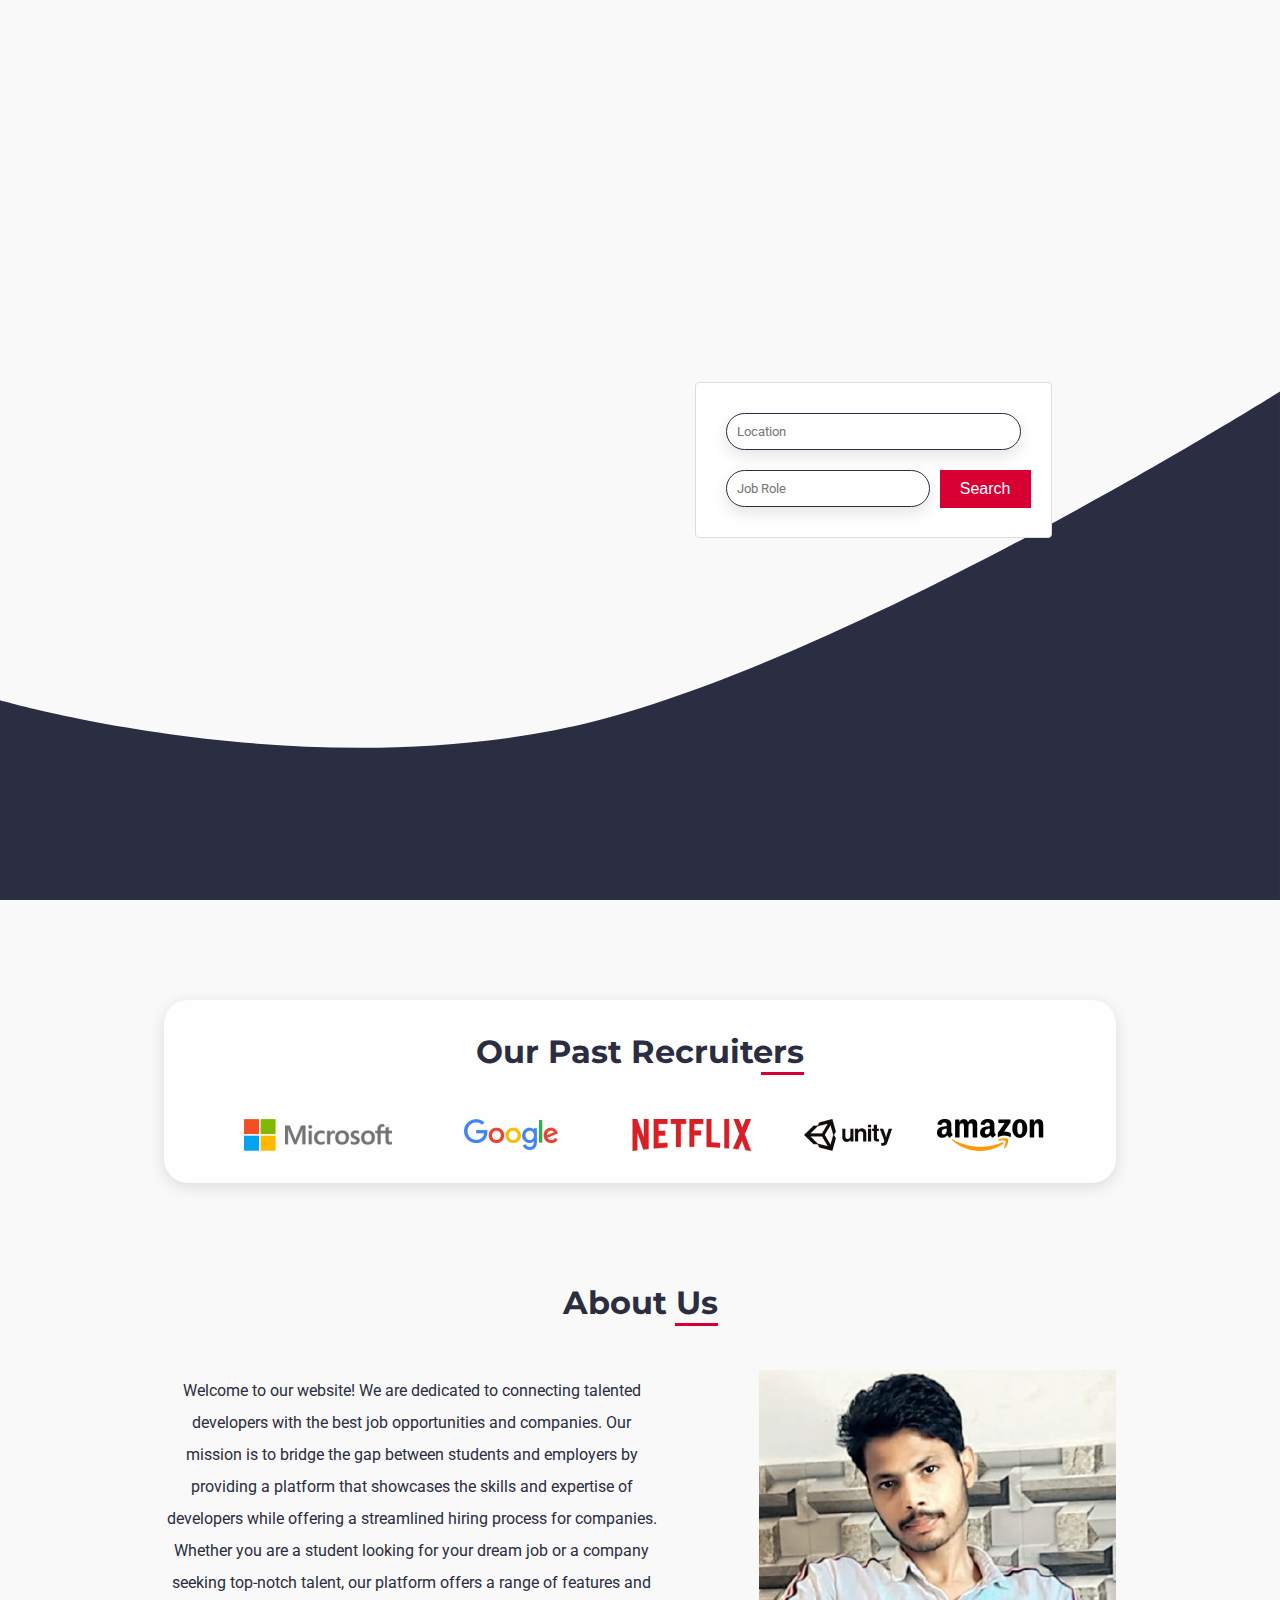
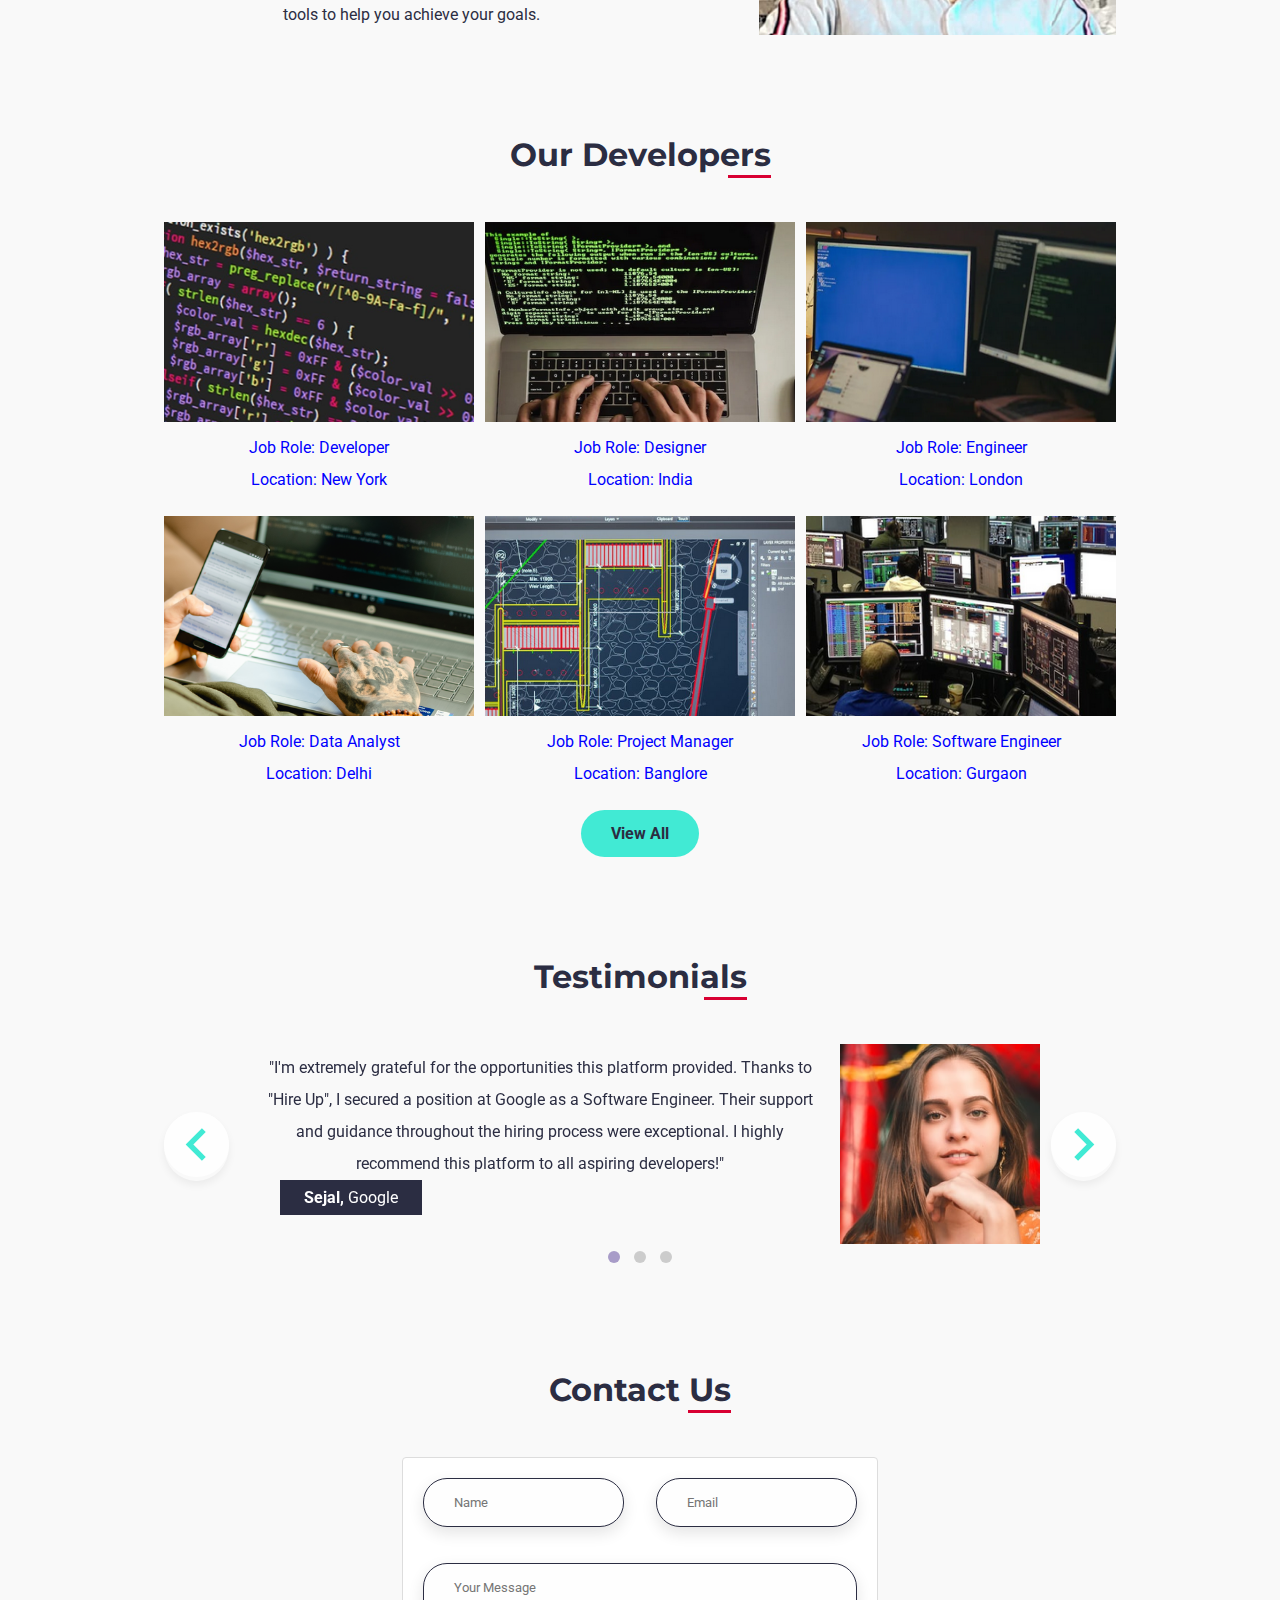
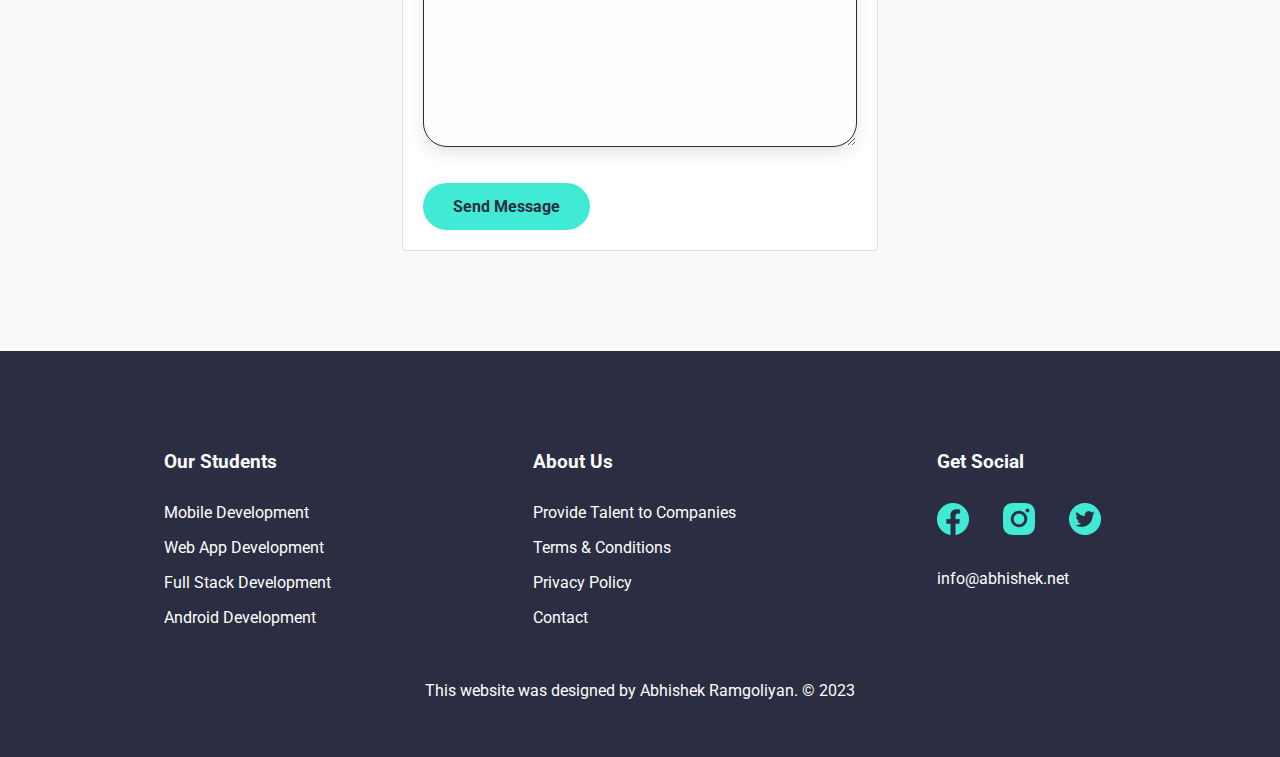
<file: index.html>
<!DOCTYPE html>
<html lang="en">
  <head>
    <meta charset="UTF-8" />
    <meta name="viewport" content="width=device-width, initial-scale=1.0" />
    <title>HireUp</title>
    <link
      href="https://fonts.googleapis.com/css2?family=Montserrat:wght@800&family=Roboto:wght@400;700&display=swap"
      rel="stylesheet"
    />
    <link rel="stylesheet" href="glider.min.css" />
    <link rel="stylesheet" href="style.css" />
  </head>
  <body>
    <div class="wrapper">
      <div class="mobile-nav">
        <ul class="menu-items">
          <li>
            <a href="#about">About</a>
          </li>

          <li>
            <a href="#developers">Our Developers</a>
          </li>

          <li>
            <a href="#testimonials">Testimonials</a>
          </li>

          
         
          
          <li>
            <a href="#contact">Contact</a>
          </li>
        </ul>
      </div>

      <nav class="desktop-nav">
        <div class="logo">
          <a href="#">
            <img src="images/programming.png" alt="" />
          </a>
        </div>

        <div class="menu-icon">
          <img src="images/MenuIcon.svg" alt="" />
        </div>

        <ul class="menu-items">
          <li>
            <a href="#about" class="active">About</a>
          </li>

          <li>
            <a href="#developers">Our Developers</a>
          </li>

          <li>
            <a href="#testimonials">Testimonials</a>
          </li>
       

          <li>
            <a href="#contact">Contact</a>
          </li>

          <li>
              <a href="login.html" class="button login-button">LogIn/</a>
              <a href="register.html" class="button signup-button">Register</a> 
          </li>
          
          
        </ul>

        
      </nav>

      <!-- End of Desktop Navigation -->
         
      <header class="hero-container">
        <div class="left">
          <p>Welcome To</p>
          <h1><span class="gt">Hire</span> Up</h1>
        </div>

      <div class="search-container "style="width:50%;">
        <form id="searchForm" style="width:75%;">
          <input  type="text" id="locationInput" placeholder="Location">
          <input  type="text" id="jobRoleInput" placeholder="Job Role">
          <button type="submit">Search</button>
        </form>
      </div>
        <div id="candidateResults" class="search-results"></div>

        <img class="hero-bg" src="images/HeroBG.svg" alt="" />

        <div class="polygon-container">
          <img class="polygon" src="images/Polygon.svg" alt="" />
          <img class="polygon2" src="images/Polygon2.svg" alt="" />
          <img class="polygon3" src="images/Polygon3.svg" alt="" />
        </div>
      </header>

      <!-- End of Hero Section -->

      <div class="brands-section">
        <h2>Our Past Recruiters</h2>

        <div class="brands-container">
          <div class="brands-line-1">
            <img src="images/MicrosoftLogo.png" alt="" />
            <img src="images/GoogleLogo.png" alt="" />
            <img src="images/NetflixLogo.png" alt="" />
          </div>

          <div class="brands-line-2">
            <img src="images/UnityLogo.png" alt="" />
            <img src="images/AmazonLogo.png" alt="" />
          </div>
        </div>
      </div>

      <!-- End of Brands Section -->

      <section id="about" class="about-section">
        <h2>About Us</h2>
        <div class="section-content">
          <div class="about-description">
            <p>Welcome to our website! We are dedicated to connecting talented developers with the best job opportunities and companies.
      Our mission is to bridge the gap between students and employers by providing a platform that showcases the skills and expertise of developers while offering a streamlined hiring process for companies.
      Whether you are a student looking for your dream job or a company seeking top-notch talent, our platform offers a range of features and tools to help you achieve your goals.</p>
          </div>

          <img src="images/My.png" alt="" />
        </div>
      </section>

      <!-- End of About Us Section -->

      <section id="developers" class="developers-section">
        <h2>Our Developers</h2>

        <div class="developers-gallery">
          <figure>
            <img class="hoe"  src="images/Soft1.png" alt="" />
            <figcaption>
              <p>Job Role: Developer</p>
              <p>Location: New York</p>
            </figcaption>
          </figure>
          <figure>
            <img class="hoe" src="images/Soft2.png" alt="" />
            <figcaption>
              <p>Job Role: Designer</p>
              <p>Location: India</p>
            </figcaption>
          </figure>
          <figure>
            <img class="hoe"  src="images/Soft3.png" alt="" />
            <figcaption>
              <p>Job Role: Engineer</p>
              <p>Location: London</p>
            </figcaption>
          </figure>
          <figure>
            <img class="hoe" src="images/Soft4.png" alt="" />
            <figcaption>
              <p>Job Role: Data Analyst</p>
              <p>Location: Delhi</p>
            </figcaption>
          </figure>
          <figure>
            <img class="hoe"  class="hide" src="images/Soft5.png" alt="" />
            <figcaption>
              <p>Job Role: Project Manager</p>
              <p>Location: Banglore</p>
            </figcaption>
          </figure>
          <figure>
            <img class="hoe" class="hide" src="images/soft6.png" alt="" />
            <figcaption>
              <p>Job Role: Software Engineer</p>
              <p>Location: Gurgaon</p>
            </figcaption>
          </figure>
        </div>
        <div style="display: flex; justify-content: center; align-items: center;">
          <a href="#" class="btn cyan">View All</a>
        </div>
        
        
      </section>

      <!-- End of the Developers Section -->
    </div>

    <section id="testimonials" class="testimonials-section">
      <div class="wrapper">
        <h2>Testimonials</h2>

        <div class="testimonials-container">
          <div class="testimonials">
            <div class="testimonial">
              <div class="slide-container">
                <div class="content">
                  <p class="testimonial">"I'm extremely grateful for the opportunities this platform provided. Thanks to "Hire Up", I secured a position at Google as a Software Engineer. Their support and guidance throughout the hiring process were exceptional. I highly recommend this platform to all aspiring developers!"</p>
                  <div class="name">
                    <strong>Sejal,</strong> Google
                  </div>
                </div>

                <img src="images/Testimonial1.png" alt="" />
              </div>
            </div>

            <div class="testimonial">
              <div class="slide-container">
                <div class="content">
                  <p>
                    "I can't thank "Hire Up" enough for connecting me with my dream job. Their platform enabled me to showcase my skills and stand out among other candidates. Through their guidance, I secured a position at Amazon as a Developer. It's a dream come true!"
                  </p>
                  <div class="name">
                    <strong>Arpit,</strong> Amazon
                  </div>
                </div>

                <img src="images/Testimonial2.png" alt="" />
              </div>
            </div>

            <div class="testimonial">
              <div class="slide-container">
                <div class="content">
                  <p>
                    "I owe my career success to "Hire Up". They provided me with invaluable resources and connections that led me to a position at Microsoft as a Data Scientist. The platform's emphasis on hard work and continuous learning truly pays off. I can't recommend it enough!"
                  </p>
                  <div class="name"><strong>Sarah,</strong> Microsoft</div>
                </div>

                <img src="images/Testimonial3.png" alt="" />
              </div>
            </div>
          </div>

          <span class="slider-prev"
            ><img src="images/LeftArrow.svg" alt=""
          /></span>

          <span class="slider-next"
            ><img src="images/RightArrow.svg" alt=""
          /></span>

          <div role="tablist" class="dots-container">
            <div class="dots"></div>
          </div>
        </div>
      </div>
    </section>

    <!-- End of Testimonials Section -->

    <div class="wrapper">
      <section id="contact" class="contact-section">
        <h2>Contact Us</h2>
        <form action="#">
          <div class="group">
            <input type="text" placeholder="Name" />
            <input type="text" placeholder="Email" />
          </div>

          <div class="group">
            <textarea
              name=""
              id=""
              cols="30"
              rows="10"
              placeholder="Your Message"
            ></textarea>
          </div>

          <a href="#" class="btn cyan">Send Message</a>
        </form>
      </section>
    </div>

    <!-- End of Contact Section -->

    <footer>
      <div class="wrapper">
        <div class="footer-container">

          <div class="footer-nav">
            <h3>Our Students</h3>
            <ul>
              <li><a href="#">Mobile Development</a></li>
              <li><a href="#">Web App Development</a></li>
              <li><a href="#">Full Stack Development</a></li>
              <li><a href="#">Android Development</a></li>
            </ul>
          </div>

          <div class="footer-nav">
            <h3>About Us</h3>
            <ul>
              <li><a href="#">Provide Talent to Companies</a></li>
              <li><a href="#">Terms & Conditions</a></li>
              <li><a href="#">Privacy Policy</a></li>
              <li><a href="#">Contact</a></li>
            </ul>
          </div>

          <div class="footer-nav">
            <h3>Get Social</h3>

            <div class="footer-social">
              <a href="#">
                <img src="images/FacebookLogo.png" alt="" />
              </a>

              <a href="#">
                <img src="images/InstagramLogo.png" alt="" />
              </a>

              <a href="#">
                <img src="images/TwitterLogo.png" alt="" />
              </a>
            </div>

            <p>info@abhishek.net</p>
          </div>
        </div>
      </div>

      <p class="copyright">
        This website was designed by Abhishek Ramgoliyan. &copy; 2023
      </p>
    </footer>

    <!-- End of the Footer -->

    <script src="glider.min.js"></script>
    <script src="glider.min.css"></script>
    <script>
      new Glider(document.querySelector(".testimonials"), {
        slidesToShow: 1,
        dots: ".dots",
        arrows: {
          prev: ".slider-prev",
          next: ".slider-next",
        },
      });
    </script>

    <script src="main.js"></script>
    <script src="candidates.js"></script>
    <script src="register.js"></script>
    <script src="login.js"></script>
   


  </body>
</html>
</file>
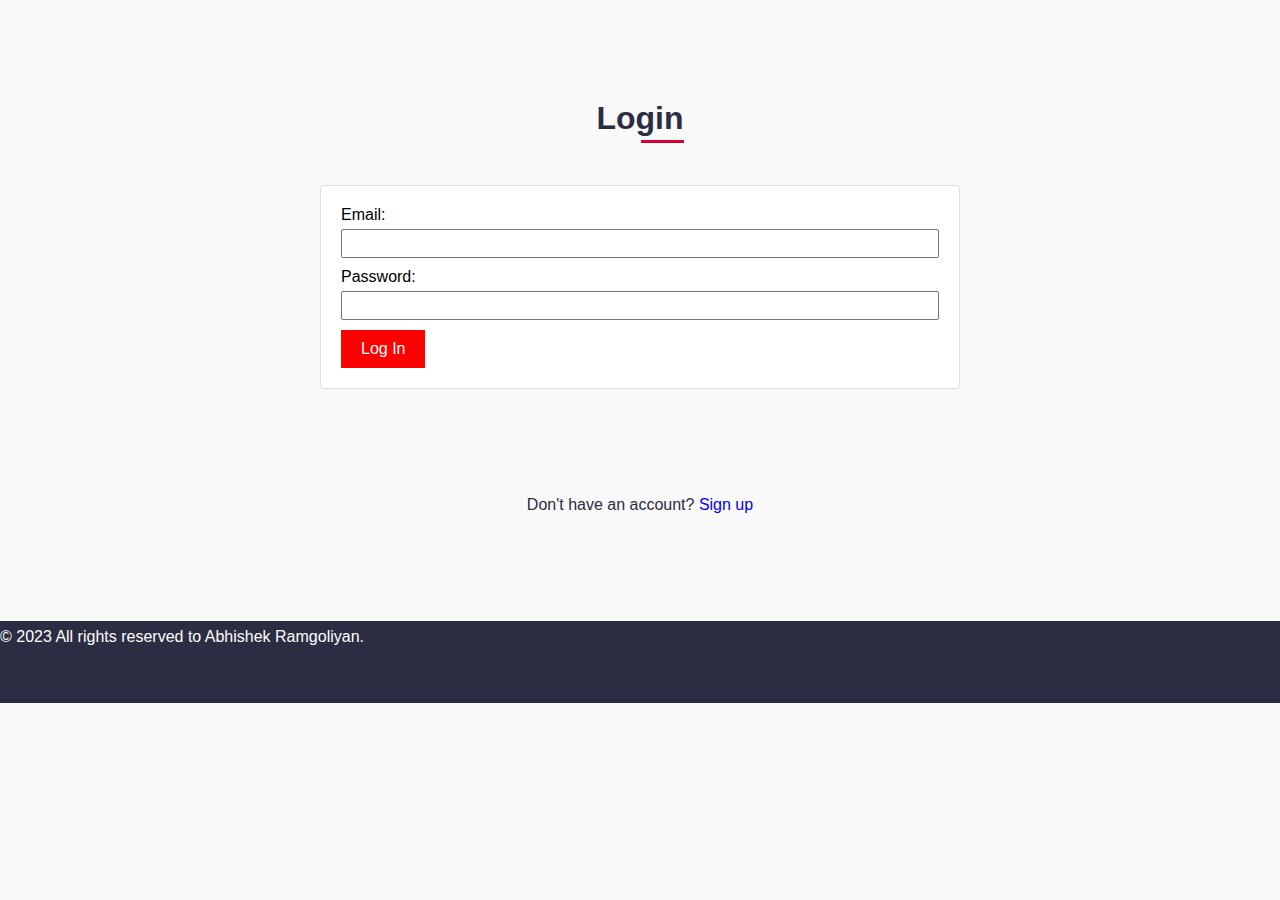
<file: login.html>
<!DOCTYPE html>
<html>
<head>
  <title>Login</title>
  <link rel="stylesheet" type="text/css" href="style.css">
</head>
<body>
  <!-- <header>
    
    <p>Login</p>
  </header>
   -->
  <main>
    <section>
      <h2>Login</h2>
      <form id="loginForm">
        <label for="email">Email:</label>
        <input type="email" id="email" required>
        
        <label for="password">Password:</label>
        <input type="password" id="password" required>
        
        <button type="submit" class="button">Log In</button>
      </form>
    </section>
    
    <section>
      <p>Don't have an account? <a href="register.html">Sign up</a></p>
    </section>
  </main>
  
  <footer>
    <p>&copy; 2023 All rights reserved to Abhishek Ramgoliyan.</p>
  </footer>
  
  <script src="login.js"></script>
</body>
</html>
</file>
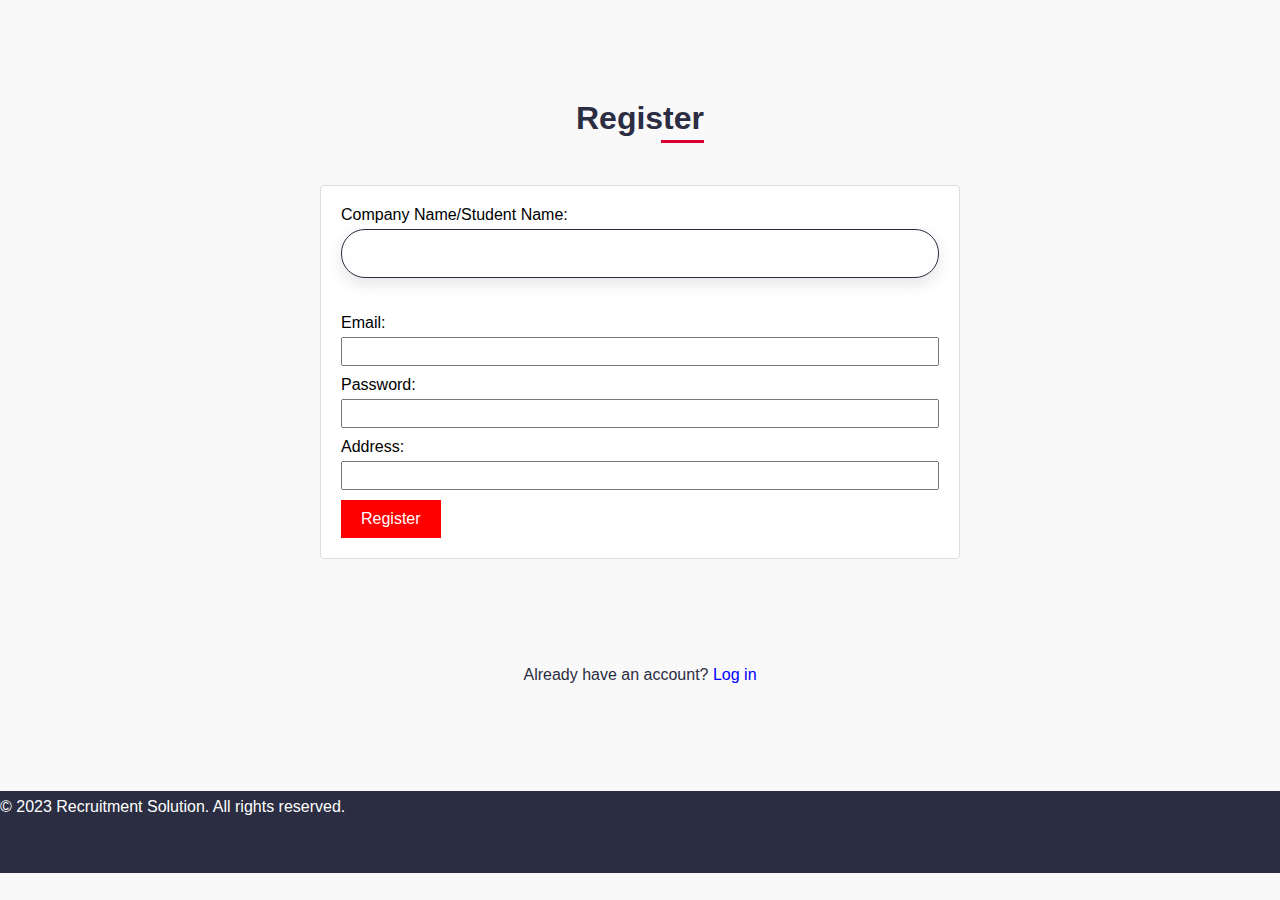
<file: register.html>
<!DOCTYPE html>
<html>
<head>
  <title>Register</title>
  <link rel="stylesheet" type="text/css" href="style.css">
</head>
<body>
  
  <main>
    <section>
      <h2>Register</h2>
      <form id="registerForm">
        <label for="companyName">Company Name/Student Name:</label>
        <input type="text" id="companyName" required>
        
        <label for="email">Email:</label>
        <input type="email" id="email" required>
        
        <label for="password">Password:</label>
        <input type="password" id="password" required>

        <label for="address">Address:</label>
        <input type="address" id="address" required>
        
        <button type="submit" class="button">Register</button>
      </form>
    </section>
    
    <section>
      <p>Already have an account? <a href="login.html">Log in</a></p>
    </section>
  </main>
  
  <footer>
    <p>&copy; 2023 Recruitment Solution. All rights reserved.</p>
  </footer>
  
  <script src="register.js"></script>
</body>
</html>
</file>
<file: style.css>
/* Colors */

:root {
  --dark-color: #2b2d42;
  --light-color: #fefefe;
  --red-color: #d80032;
  --cyan-color: #41ead4;

  --red-hover-color: #be0732;
  --cyan-hover-color: #6af3e1;
}

html {
  scroll-behavior: smooth;
}

* {
  margin: 0;
  box-sizing: border-box;
}

body {
  font-family: "Roboto", sans-serif;
}

.wrapper {
  width: 1152px;
  margin: 0 auto;
  padding: 0 100px;
}

p {
  line-height: 2;
  margin-bottom: 20px;
}

section {
  padding-top: 100px;
}

section p {
  color: var(--dark-color);
}

/* Header - Navigation */

.desktop-nav {
  display: flex;
  justify-content: space-between;
  align-items: center;
  background: var(--light-color);
  box-shadow: 0px 3px 11px rgba(0, 0, 0, 0.1);
  border-radius: 24px;
  padding: 2px 30px;
  padding-right: 0;

  position: fixed;
  z-index: 200;
  width: calc(1152px - 200px);
  top: 28px;
}

.desktop-nav .menu-items {
  display: flex;
  list-style: none;
}

.desktop-nav .menu-items li {
  margin: 0 20px;
}

.desktop-nav .menu-items li:nth-last-of-type(1) {
  margin-right: 0;
}

.desktop-nav .menu-items li a {
  text-decoration: none;
  color: var(--dark-color);
  font-size: 16px;
  font-weight: bold;
  position: relative;
}

.desktop-nav .menu-items li a.active::after {
  content: "";
  position: absolute;
  height: 3px;
  width: 100%;
  background: var(--red-color);
  left: 0;
  bottom: -14px;
}

.desktop-nav .menu-items li a.btn {
  color: var(--light-color);
}

a.btn {
  background: var(--red-color);
  color: var(--light-color);
  border-radius: 24px;
  padding: 14px 30px;
  text-decoration: none;
  font-weight: bold;
  transition: background-color 400ms;
}

section a.btn {
  display: inline-block;
}

a.btn.cyan {
  background: var(--cyan-color);
  color: var(--dark-color);
}

a.btn:hover {
  background: var(--red-hover-color);
}

a.btn.cyan:hover {
  background: var(--cyan-hover-color);
}

/* Hero Section */

.hero-container {
  height: 100vh;
  display: flex;
  align-items: center;
  justify-content: space-between;
}

.hero-container .left {
  flex: 1;
}

.hero-container .left p {
  font-size: 24px;
}

.hero-container .left h1 {
  font-size: 36px;
  font-family: "Montserrat", sans-serif;
  margin: 8px 0 28px 0;
}

.hero-container .left .gt {
  color: var(--red-color);
}

.hero-container .left .btn {
  margin-right: 20px;
}

.hero-container .right {
  padding-right: 30px;
}

/* Hero BG and Polygons */

.hero-bg {
  position: absolute;
  bottom: 0;
  left: 0;
  width: 100%;
  z-index: -1;
}

.hero-container .polygon {
  position: absolute;
  z-index: -1;
  top: 100px;
  left: 240px;
}

.hero-container .polygon2 {
  position: absolute;
  z-index: -1;
  top: 180px;
  left: 480px;
}

.hero-container .polygon3 {
  position: absolute;
  z-index: -1;
  top: 300px;
  left: 540px;
}

/* Animation */

.desktop-nav {
  animation: fadeDown 1000ms forwards;
  opacity: 0;
}

@keyframes fadeDown {
  from {
    opacity: 0;
    transform: translateY(-20px);
  }

  to {
    opacity: 1;
    transform: translateY(0);
  }
}

.hero-container .left p {
  animation: fadeIn 800ms forwards;
  opacity: 0;
  animation-delay: 400ms;
}

@keyframes fadeIn {
  to {
    opacity: 1;
  }
}

.hero-container .left h1 {
  animation: fadeToRight 800ms forwards cubic-bezier(0.22, 0.32, 0, 1.54);
  opacity: 0;
  animation-delay: 800ms;
}

@keyframes fadeToRight {
  from {
    opacity: 0;
    transform: translateX(-100px);
  }

  to {
    opacity: 1;
    transform: translateX(0);
  }
}

.hero-container .left .btn:nth-of-type(1) {
  animation: fadeIn 1000ms forwards;
  opacity: 0;
  animation-delay: 1400ms;
}

.hero-container .left .btn:nth-of-type(2) {
  animation: fadeIn 1000ms forwards;
  opacity: 0;
  animation-delay: 1600ms;
}

.hero-container .right {
  animation: fadeToLeft 1200ms forwards;
  opacity: 0;
  animation-delay: 900ms;
}

@keyframes fadeToLeft {
  from {
    transform: translateX(30px);
  }

  to {
    opacity: 1;
    transform: translateX(0);
  }
}

.hero-container .polygon,
.hero-container .polygon2,
.hero-container .polygon3 {
  opacity: 0;
  animation-name: fadeIn, rotate;
  animation-duration: 800ms, 80s;
  animation-delay: 1800ms;
  animation-iteration-count: 1, infinite;
  animation-fill-mode: forwards;
  animation-timing-function: ease-in, linear;
}

@keyframes rotate {
  from {
    transform: rotate(360deg);
  }
  to {
    transform: rotate(0deg);
  }
}

/* Brands Section */

.brands-section {
  box-shadow: 0px 4px 16px rgba(0, 0, 0, 0.12);
  border-radius: 24px;
  background: var(--light-color);
  padding: 32px 50px;
  margin-top: 100px;
}

.brands-section .brands-container img {
  height: 32px;
}

.brands-section .brands-container {
  display: flex;
  justify-content: space-between;
  align-items: center;
}

.brands-section .brands-line-1 {
  display: flex;
  justify-content: space-around;
  flex: 2;
}

.brands-section .brands-line-2 {
  display: flex;
  justify-content: space-around;
  flex: 1;
}

.brands-section h2,
section h2 {
  font-family: "Montserrat", sans-serif;
  font-size: 32px;
  color: var(--dark-color);
  margin-bottom: 48px;
  text-align: center;
  position: relative;
}

.brands-section h2::after,
section h2::after {
  content: "";
  width: 43px;
  height: 3px;
  position: absolute;
  background: var(--red-color);
  top: 40px;
  transform: translateX(-43px);
}

/* About Us */

.about-section .section-content {
  display: flex;
  align-items: center;
}

.about-section .section-content img {
  margin-left: 100px;
}

/* Projects Section */

.projects-gallery {
  display: grid;
  grid-template-columns: 1fr 1fr 1fr;
  grid-gap: 40px 18px;
  margin-bottom: 42px;
}

.projects-gallery img {
  width: 100%;
  object-fit: cover;
}

/* Testimonials Section */

.slide-container {
  display: flex;
  justify-content: space-between;
  width: 800px;
  margin: 0 auto;
}

.slide-container .content {
  padding: 8px 24px;
}

.testimonial .name {
  background: var(--dark-color);
  color: var(--light-color);
  padding: 8px 24px;
  display: inline-block;
  margin-left: 16px;
}

.testimonials-container {
  position: relative;
}

.slider-prev,
.slider-next {
  position: absolute;
  top: 68px;
  box-shadow: 0px 4px 8px rgba(0, 0, 0, 0.06);
  border-radius: 50%;
  cursor: pointer;
}

.slider-next {
  right: 0;
}

/* Contact Section */

input[type="text"],
textarea {
  padding: 16px 30px;
  box-shadow: 0px 6px 16px rgba(0, 0, 0, 0.11);
  border-radius: 24px;
  background: var(--light-color);
  border: 1px solid var(--dark-color);
  font-family: "Roboto", sans-serif;
  flex: 1;
  margin-bottom: 36px;
}

.contact-section .group {
  display: flex;
}

input[type="text"]:nth-of-type(1) {
  margin-right: 16px;
}

input[type="text"]:nth-of-type(2) {
  margin-left: 16px;
}

/* Footer */

footer {
  background: var(--dark-color);
  color: var(--light-color);
  margin-top: 100px;
  padding-bottom: 30px;
}

footer a {
  color: var(--light-color);
  text-decoration: none;
}

footer a:hover {
  text-decoration: underline;
}

.footer-container {
  display: flex;
  justify-content: space-between;
  padding: 100px 0 32px 0;
}

.footer-container .logo {
  align-self: center;
}

.footer-container ul {
  margin-top: 30px;
  padding: 0;
  list-style: none;
}

.footer-container ul li {
  margin: 16px 0;
}

.footer-container .footer-social {
  margin: 30px 0 24px 0;
}

.footer-container .footer-social a {
  text-decoration: none;
  margin: 0 15px;
}

.footer-container .footer-social a:first-child {
  margin-left: 0;
}

.footer-container .footer-social a img {
  transition: 500ms;
}

.footer-container .footer-social a img:hover {
  transform: scale(1.2);
}

.copyright {
  text-align: center;
}

.desktop-nav .menu-icon,
.mobile-nav {
  display: none;
}

/* Media Queries */

@media (max-width: 650px) {
  .wrapper {
    padding: 0;
    width: auto;
  }

  .hero-container .right {
    display: none;
  }

  .desktop-nav .menu-items {
    display: none;
  }

  .desktop-nav {
    width: calc(100% - 16px);
    margin-left: 8px;
    padding: 4px 30px;
  }

  .desktop-nav .logo img {
    height: 36px;
  }

  .desktop-nav .menu-icon {
    display: block;
    cursor: pointer;
  }

  .hero-container .polygon3 {
    display: none;
  }

  .hero-container .polygon {
    left: 32px;
    top: 150px;
  }

  .hero-container .polygon2 {
    left: 300px;
    top: 280px;
  }

  .hero-container .left {
    padding-left: 50px;
  }

  .hero-container .left p {
    font-size: 18px;
    margin-bottom: 0;
  }

  .hero-container .left h1 {
    font-size: 30px;
  }

  a.btn {
    font-size: 14px;
  }

  /* Brands Section */

  .brands-section {
    border-radius: 0;
    padding: 32px 0;
  }

  .brands-section h2,
  section h2 {
    font-size: 24px;
  }

  .brands-section h2::after,
  section h2::after {
    top: 100%;
    width: 40px;
    transform: translateX(-40px);
  }

  .brands-section .brands-container {
    flex-direction: column;
  }

  .brands-section .brands-container img {
    height: 24px;
  }

  .brands-section .brands-line-1 {
    width: 100%;
  }

  .brands-section .brands-line-1 {
    padding-bottom: 25px;
  }

  .brands-section .brands-line-2 {
    width: 60%;
  }

  /* About Us */

  section {
    padding: 100px 30px 0 30px;
  }

  .about-section .section-content {
    flex-direction: column;
  }

  .about-section .section-content img {
    margin-left: 0;
    margin-top: 30px;
  }

  /* Projects Section */

  .projects-gallery {
    grid-template-columns: 1fr;
  }

  .projects-gallery img {
    height: 240px;
  }

  .projects-gallery img.hide {
    display: none;
  }

  /* Testimonials Section */

   .testimonial .slide-container {
    display: flex;
    flex-direction: column;
    width: auto;
    padding: 16px 0;
  }

  .testimonial .slide-container img {
    width: 150px;
    margin: 0 auto;
    order: -1;
  }

  .testimonials-container .content {
    margin-top: 30px;
    padding: 0;
  } 
  /* Contact Section */

  .contact-section .group {
    flex-direction: column;
  }

  .contact-section input[type="text"]:first-child {
    margin-right: 0;
  }

  .contact-section input[type="text"]:last-child {
    margin-left: 0;
  }

  .contact-section input[type="text"] {
    margin-bottom: 30px;
  }

  /* Footer */

  .footer-container {
    flex-direction: column;
    text-align: center;
    padding-top: 0;
  }

  .footer-container .footer-nav {
    margin-top: 80px;
  }

  .footer-container .logo {
    order: 2;
  }

  /* Mobile Nav */

  .mobile-nav {
    display: flex;
    height: 100vh;
    align-items: center;
    justify-content: center;
    text-align: center;
    position: fixed;
    left: 0;
    background: var(--dark-color);
    right: 0;
    z-index: 200;

    opacity: 0;
    pointer-events: none;
    top: -100%;
    transition: 400ms;
  }

  .mobile-nav.active {
    opacity: 1;
    pointer-events: auto;
    top: 0;
  }

  .mobile-nav .menu-items {
    list-style: none;
    padding: 0;
  }

  .mobile-nav .menu-items li {
    margin: 20px 0;
  }

  .mobile-nav .menu-items li a {
    color: var(--light-color);
    text-decoration: none;
  }
}

.developers-gallery {
  display: flex;
  flex-wrap: wrap;
  justify-content: space-between;
}

.developers-gallery figure {
  flex-basis: calc(33.33% - 10px);
  margin-bottom: 20px;
  text-align: center;
}

.developers-gallery figure img {
  display: block;
  margin-bottom: 10px;
}

.logo img {
  max-width: 50px; 
}


.search-results {
  color: red;
  margin-top: 170px;
  margin-right: 5px;
  height: 200px; 
  overflow-y: auto; 
}

figcaption p {
  margin-bottom: 0px;
  color : blue;
}

.button {
  padding: 0px;
  border: none;
  font-size: 16px;
  cursor: pointer;
}

.login-button {
  color: blue;
  background-color: transparent;
  border: none;
}

.signup-button {
  color: blue;
  background-color: transparent;
  border: none;
}

.button:hover {
  opacity: 0.8;
}


/* Form  */



body {
  background-color: #f9f9f9;
}

form {
  border: 1px solid #ddd;
  padding: 20px;
  border-radius: 4px;
  background-color: #fff; 
  margin: 0 auto;
  width: 50%;
}

form label {
  display: block;
  margin-bottom: 5px;
}

form input {
  width: 100%;
  padding: 5px;
  margin-bottom: 10px;
}

button.button {
  padding: 10px 20px;
  border: none;
  font-size: 16px;
  cursor: pointer;
}

#loginForm button {
  background-color: red;
  color: #fff;
}

#registerForm button {
  background-color: red;
  color: #fff;
}

#loginForm button:hover,
#registerForm button:hover {
  opacity: 0.8;
}

section p {
  margin: 0;
  text-align: center;
  
}

section p a {
  color: blue;
  text-decoration: none;
}

.search-container {
  margin-top: 20px;
  text-align: center;
}

#searchForm {
  display: flex;
  align-items: center;
}

#searchForm input {
  margin-right: 10px;
}

#searchForm button {
  padding: 10px 20px;
  background-color: var(--red-color);
  color: var(--light-color);
  border: none;
  font-size: 16px;
  cursor: pointer;
}

#searchForm button:hover {
  opacity: 0.8;
}

#locationInput,
#jobRoleInput {
  width: 150px; 
  padding: 10px;
  
}
#searchForm {
  display: flex;
  flex-wrap: wrap;
  align-items: center;
  justify-content: center;
}

#searchForm input[type="text"] {
  flex: 1;
  padding: 10px;
  margin: 10px;
}

.hoe{
    width: 310px;
    height: 200px;
}
.re{
  width: 50%;
  background-color: red;
}
</file>
<file: glider.min.css>
.glider,.glider-contain{margin:0 auto;position:relative}.glider,.glider-track{transform:translateZ(0)}.glider-dot,.glider-next,.glider-prev{border:0;padding:0;user-select:none;outline:0}.glider-contain{width:100%}.glider{overflow-y:hidden;-webkit-overflow-scrolling:touch;-ms-overflow-style:none}.glider-track{width:100%;margin:0;padding:0;display:flex;z-index:1}.glider.draggable{user-select:none;cursor:-webkit-grab;cursor:grab}.glider.draggable .glider-slide img{user-select:none;pointer-events:none}.glider.drag{cursor:-webkit-grabbing;cursor:grabbing}.glider-slide{user-select:none;justify-content:center;align-content:center;width:100%;min-width:150px}.glider-slide img{max-width:100%}.glider::-webkit-scrollbar{opacity:0;height:0}.glider-next,.glider-prev{position:absolute;background:0 0;z-index:2;font-size:40px;text-decoration:none;left:-23px;top:30%;cursor:pointer;color:#666;opacity:1;line-height:1;transition:opacity .5s cubic-bezier(.17,.67,.83,.67),color .5s cubic-bezier(.17,.67,.83,.67)}.glider-next:focus,.glider-next:hover,.glider-prev:focus,.glider-prev:hover{color:#ccc}.glider-next{right:-23px;left:auto}.glider-next.disabled,.glider-prev.disabled{opacity:.25;color:#666;cursor:default}.glider-hide{opacity:0}.glider-dots{user-select:none;display:flex;flex-wrap:wrap;justify-content:center;margin:0 auto;padding:0}.glider-dot{display:block;cursor:pointer;color:#ccc;border-radius:999px;background:#ccc;width:12px;height:12px;margin:7px}.glider-dot:focus,.glider-dot:hover{background:#ddd}.glider-dot.active{background:#a89cc8}@media(max-width:36em){.glider::-webkit-scrollbar{opacity:1;-webkit-appearance:none;width:7px;height:3px}.glider::-webkit-scrollbar-thumb{opacity:1;border-radius:99px;background-color:rgba(156,156,156,.25);-webkit-box-shadow:0 0 1px rgba(255,255,255,.25);box-shadow:0 0 1px rgba(255,255,255,.25)}}
</file>
